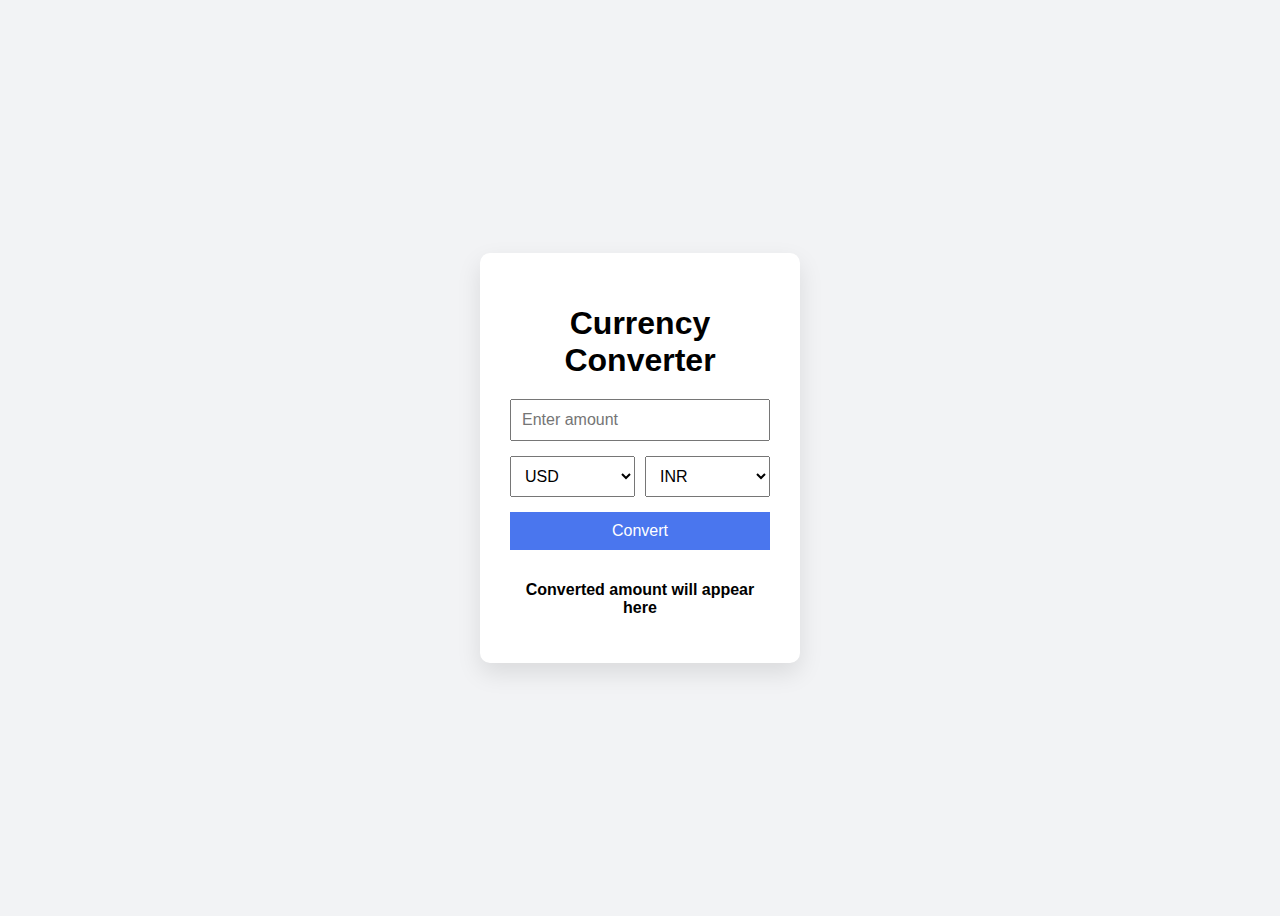
<file: index.html>
<!DOCTYPE html>
<html lang="en">
  <head>
    <meta charset="UTF-8" />
    <meta name="viewport" content="width=device-width, initial-scale=1.0" />
    <title>Currency Converter</title>

    <link rel="stylesheet" href="style.css" />
  </head>
  <body>
    <div class="container">
      <h1>Currency Converter</h1>

      <input type="number" id="amount" placeholder="Enter amount" />

      <div class="selectors">
        <select id="from"></select>
        <select id="to"></select>
      </div>

      <button id="convert">Convert</button>

      <p id="result">Converted amount will appear here</p>
    </div>

    <script src="script.js"></script>
  </body>
</html>
</file>
<file: style.css>
* {
  box-sizing: border-box;
  font-family: Arial, sans-serif;
}

body {
  background: #f2f3f5;
  height: 100vh;
  display: flex;
  justify-content: center;
  align-items: center;
}

.container {
  background: white;
  padding: 30px;
  width: 320px;
  border-radius: 10px;
  box-shadow: 0 10px 25px rgba(0, 0, 0, 0.1);
  text-align: center;
}

h1 {
  margin-bottom: 20px;
}

input,
select,
button {
  width: 100%;
  padding: 10px;
  margin-bottom: 15px;
  font-size: 16px;
}

.selectors {
  display: flex;
  gap: 10px;
}

button {
  background: #4a76ee;
  color: white;
  border: none;
  cursor: pointer;
}

button:hover {
  background: #3a63c9;
}

#result {
  font-weight: bold;
}
</file>
